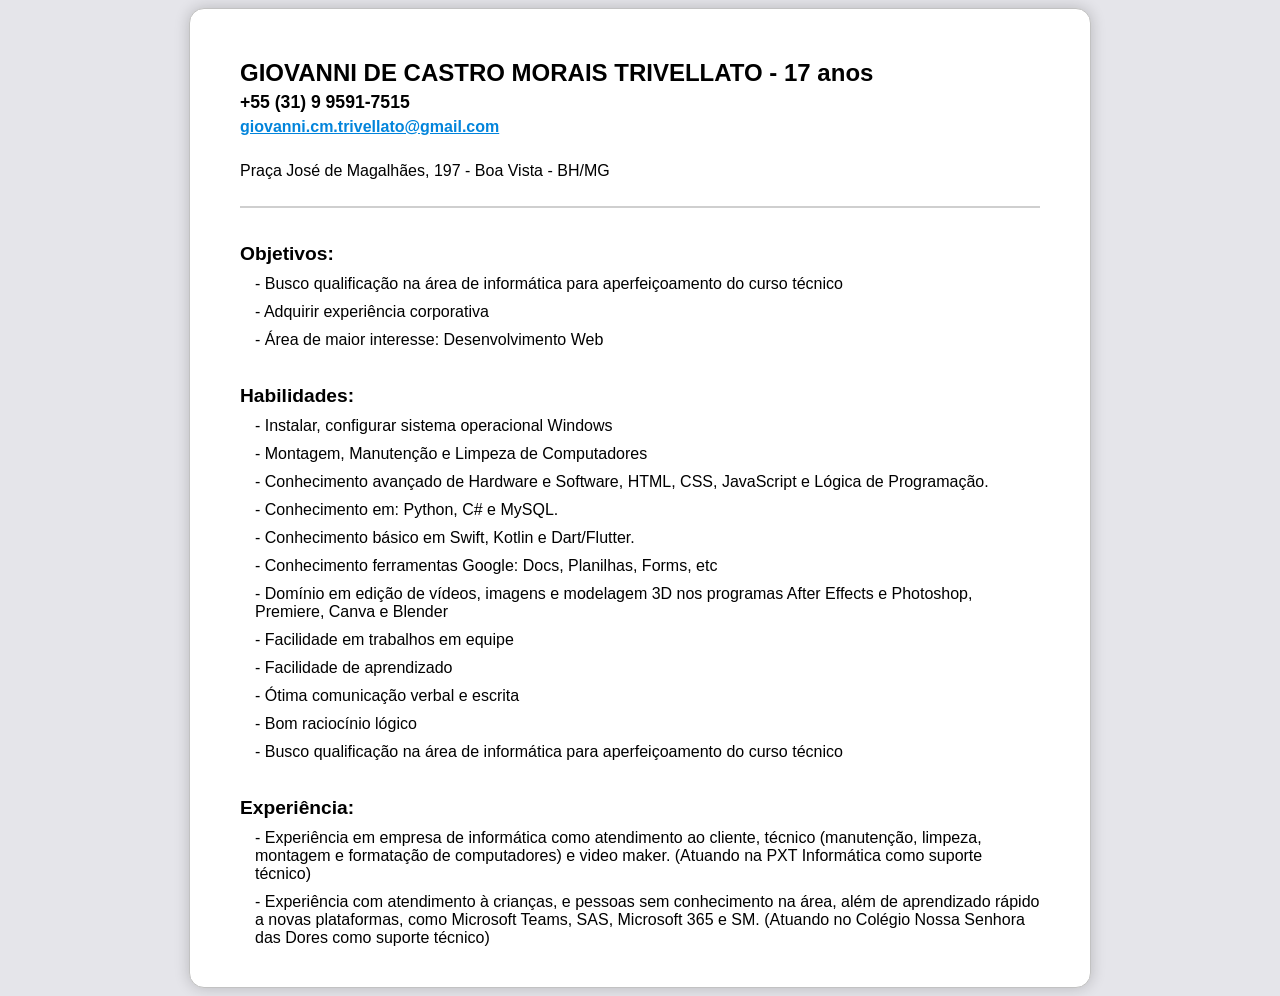
<file: atividade3/templates/index.html>
<!DOCTYPE html>
<html lang="en">

<head>
  <meta charset="UTF-8">
  <meta name="viewport" content="width=device-width, initial-scale=1.0">
  <title>Meu curriculo</title>
</head>

<body style="font-family: Arial, Helvetica, sans-serif; background-color: #e5e5ea; padding: 0; box-sizing: border-box;">
  <section style="height: max-content; display: flex; align-items: start; justify-content: top; flex-direction: column; background-color: #ffffff; width: 800px; padding: 30px 50px; border-radius: 15px; border: 1px solid #c2c2c2; margin: auto; box-shadow: 0px 0px 15px rgba(0, 0, 0, 0.2);">
    <h1 style="font-size: 1.5rem; margin-bottom: 0px;">GIOVANNI DE CASTRO MORAIS TRIVELLATO - 17 anos</h3>
      <h2 style="text-align: left; margin: 5px 0px; font-size: 1.1rem;">+55 (31) 9 9591-7515</h4>
        <h3 style="text-decoration: underline; color: #0284db; font-size: 1.3rem; margin-top: 0px; font-size: 1rem; margin-bottom: 10px;">giovanni.cm.trivellato@gmail.com</h3>
        <p>Praça José de Magalhães, 197 - Boa Vista - BH/MG</p>
        <div style="width: 100%; margin: 10px auto; background-color: #cfcfcf; height: 2px;"></div>
        <h4 style="font-size: 1.2rem; margin-bottom: 10px;">Objetivos:</h4>
        <p style="margin: 0px 0px 10px 15px;">- Busco qualificação na área de informática para aperfeiçoamento do curso técnico</p>
        <p style="margin: 0px 0px 10px 15px;">- Adquirir experiência corporativa</p>
        <p style="margin: 0px 0px 10px 15px;">- Área de maior interesse: Desenvolvimento Web</p>
        <h4 style="font-size: 1.2rem; margin-bottom: 10px;">Habilidades:</h4>
        <p style="margin: 0px 0px 10px 15px;">- Instalar, configurar sistema operacional Windows</p>
        <p style="margin: 0px 0px 10px 15px;">- Montagem, Manutenção e Limpeza de Computadores</p>
        <p style="margin: 0px 0px 10px 15px;">- Conhecimento avançado de Hardware e Software, HTML, CSS, JavaScript e Lógica de Programação.</p>
        <p style="margin: 0px 0px 10px 15px;">- Conhecimento em: Python, C# e MySQL.</p>
        <p style="margin: 0px 0px 10px 15px;">- Conhecimento básico em Swift, Kotlin e Dart/Flutter.</p>
        <p style="margin: 0px 0px 10px 15px;">- Conhecimento ferramentas Google: Docs, Planilhas, Forms, etc</p>
        <p style="margin: 0px 0px 10px 15px;">- Domínio em edição de vídeos, imagens e modelagem 3D nos programas After Effects e Photoshop, Premiere, Canva e Blender</p>
        <p style="margin: 0px 0px 10px 15px;">- Facilidade em trabalhos em equipe</p>
        <p style="margin: 0px 0px 10px 15px;">- Facilidade de aprendizado</p>
        <p style="margin: 0px 0px 10px 15px;">- Ótima comunicação verbal e escrita</p>
        <p style="margin: 0px 0px 10px 15px;">- Bom raciocínio lógico</p>
        <p style="margin: 0px 0px 10px 15px;">- Busco qualificação na área de informática para aperfeiçoamento do curso técnico</p>
        <h4 style="font-size: 1.2rem; margin-bottom: 10px;">Experiência:</h4>
        <p style="margin: 0px 0px 10px 15px;">- Experiência em empresa de informática como atendimento ao cliente, técnico (manutenção, limpeza, montagem e formatação de computadores) e video maker. (Atuando na PXT Informática como suporte técnico)</p>
        <p style="margin: 0px 0px 10px 15px;">- Experiência com atendimento à crianças, e pessoas sem conhecimento na área, além de aprendizado rápido a novas plataformas, como Microsoft Teams, SAS, Microsoft 365 e SM. (Atuando no Colégio Nossa Senhora das Dores como suporte técnico)</p>
  </section>
</body>

</html>
</file>
